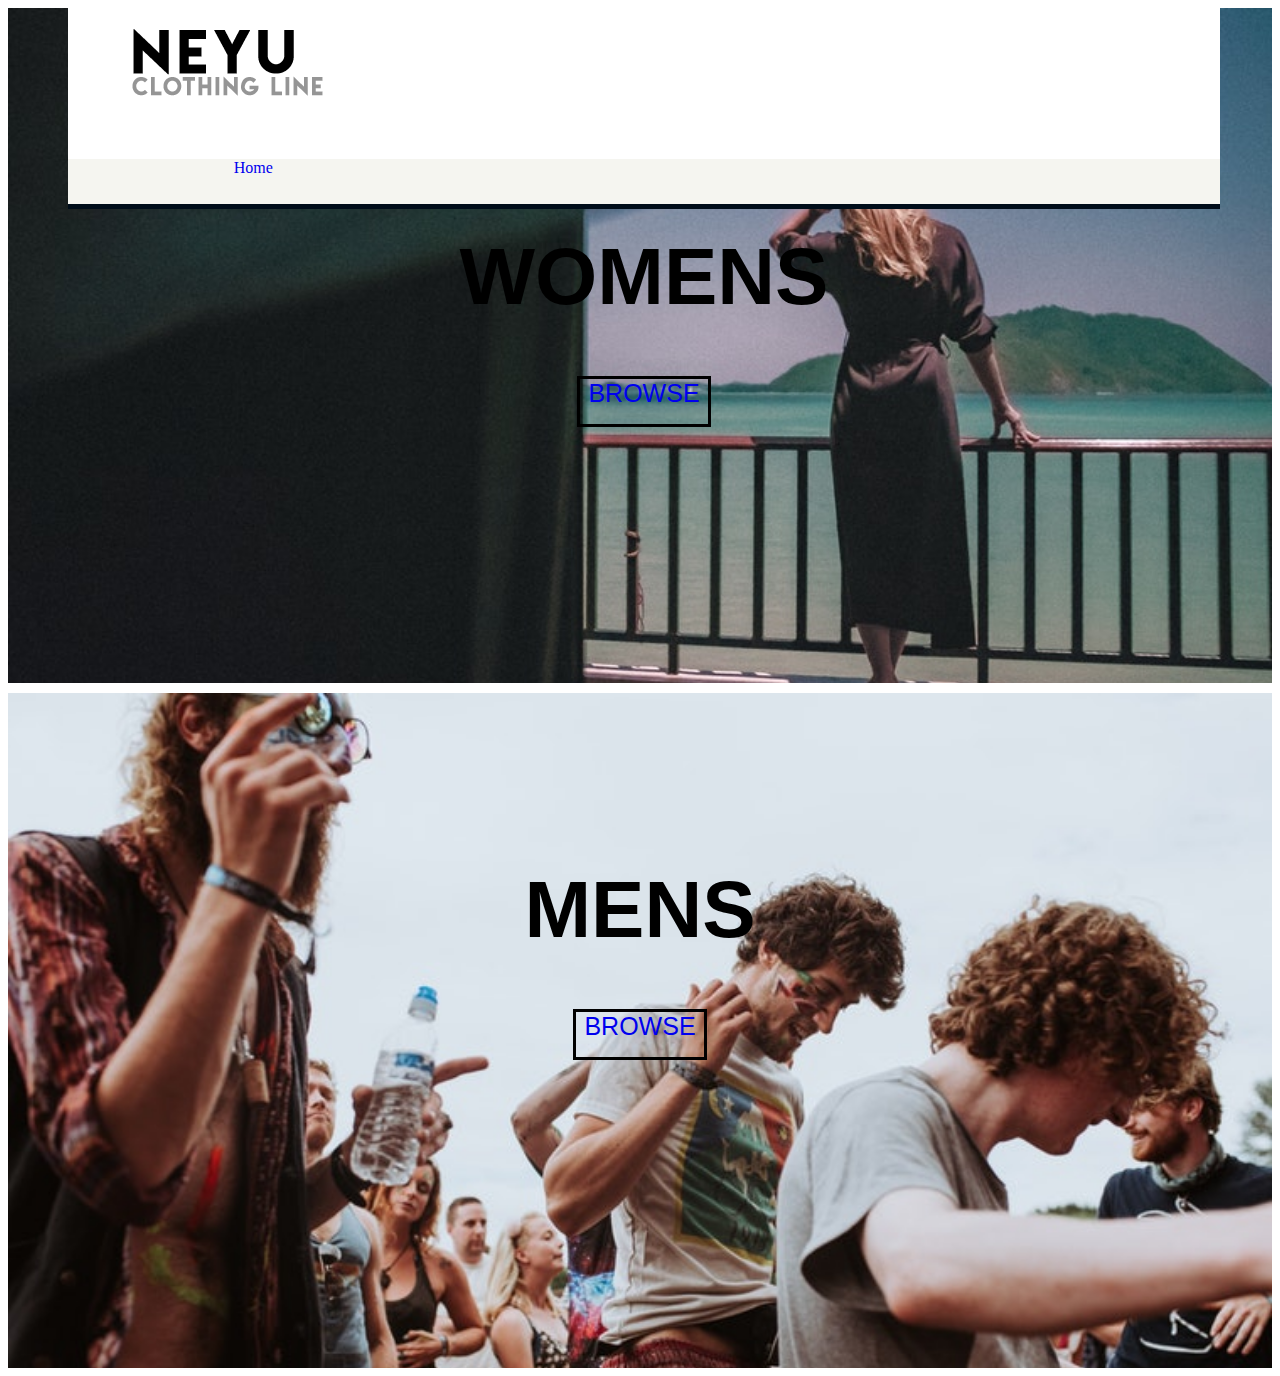
<file: Balatero Patricia Edemee/index.html>
<!DOCTYPE html>
	<html>
		<head>
			<title></title>
			<link rel="stylesheet" href="css/style.css"
		</head>
		<body>
		<div class="showcase">
		<div class="lalang">
			<div class="header">
				<div class="logo"></div>
				<br>
				</div>
				<div class="te">
				
					<ul>
						<li class="home1"><a href="index.html">Home</a></li>
						
						
						
					</ul>
					<h1>WOMENS</h1>
					<div class="button" a href="index2.html">
						<span><a href="index2.html"> BROWSE</a> </span>
					
					</div>
				</div>
			</div>
			</div>
		
			<div class="sh2">
				<div></div>
				<div class="txt">
					<h1>MENS</h1>
					<div class="button" a href="index3.html">
					<span><a href="index3.html"> BROWSE </a> </span>
					</div>
				</div>
			</div>
		</body>
	</html>
</file>
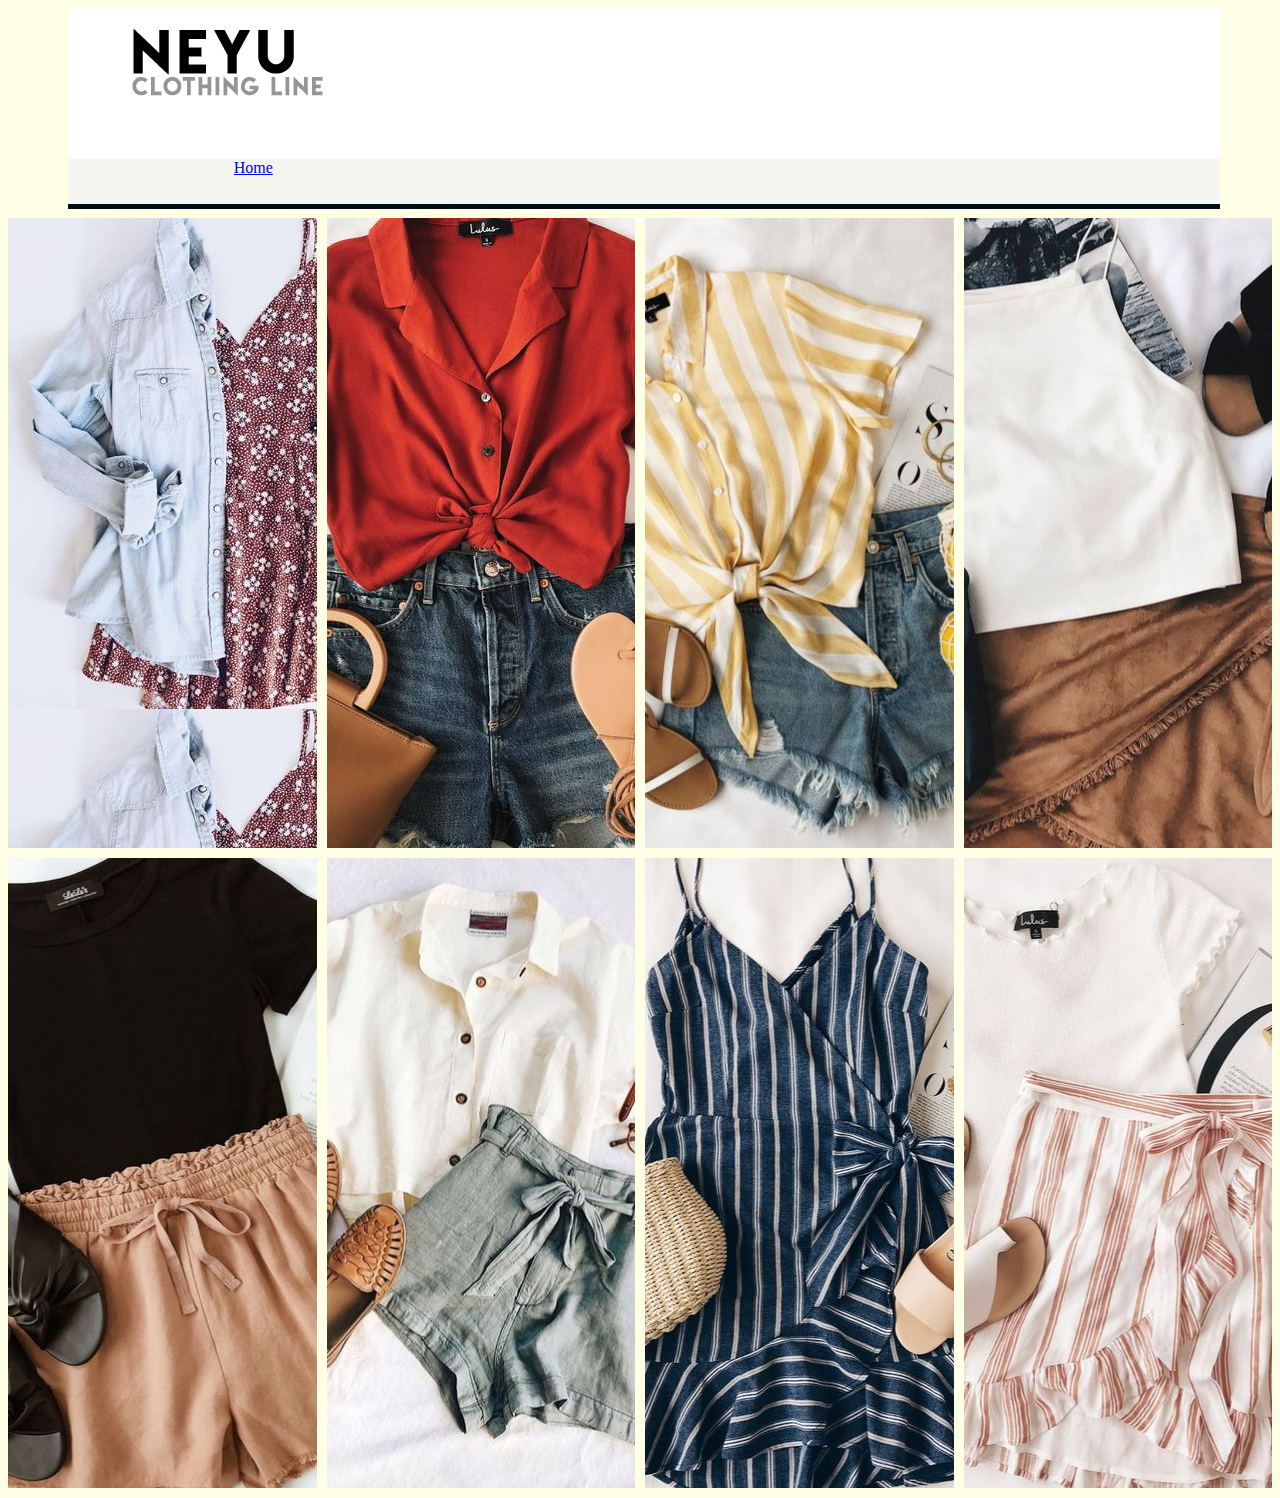
<file: Balatero Patricia Edemee/index2.html>
<!DOCTYPE html>
<html>
	<head>
		<link rel="stylesheet" href="css2/style2.css">
	</head>
	<body>
				<div class="showcase">
		<div class="lalang">
			<div class="header">
				<div class="logo"></div>
				<br>
				</div>
				<div class="te">
				
					<ul>
						<li class="home1"><a href="index.html">Home</a></li>
						
						
						
					</ul>
					
					</div>
				</div>
			</div>
			<div class="container2">
				<div class="image2"></div>
				<div class="image3"></div>
				<div class="image4"></div>
				<div class="image5"></div>
			</div>
			<div class="container3">
				<div class="image6"></div>
				<div class="image7"></div>
				<div class="image8"></div>
				<div class="image9"></div>
			</div>
	</body>
</html>
</file>
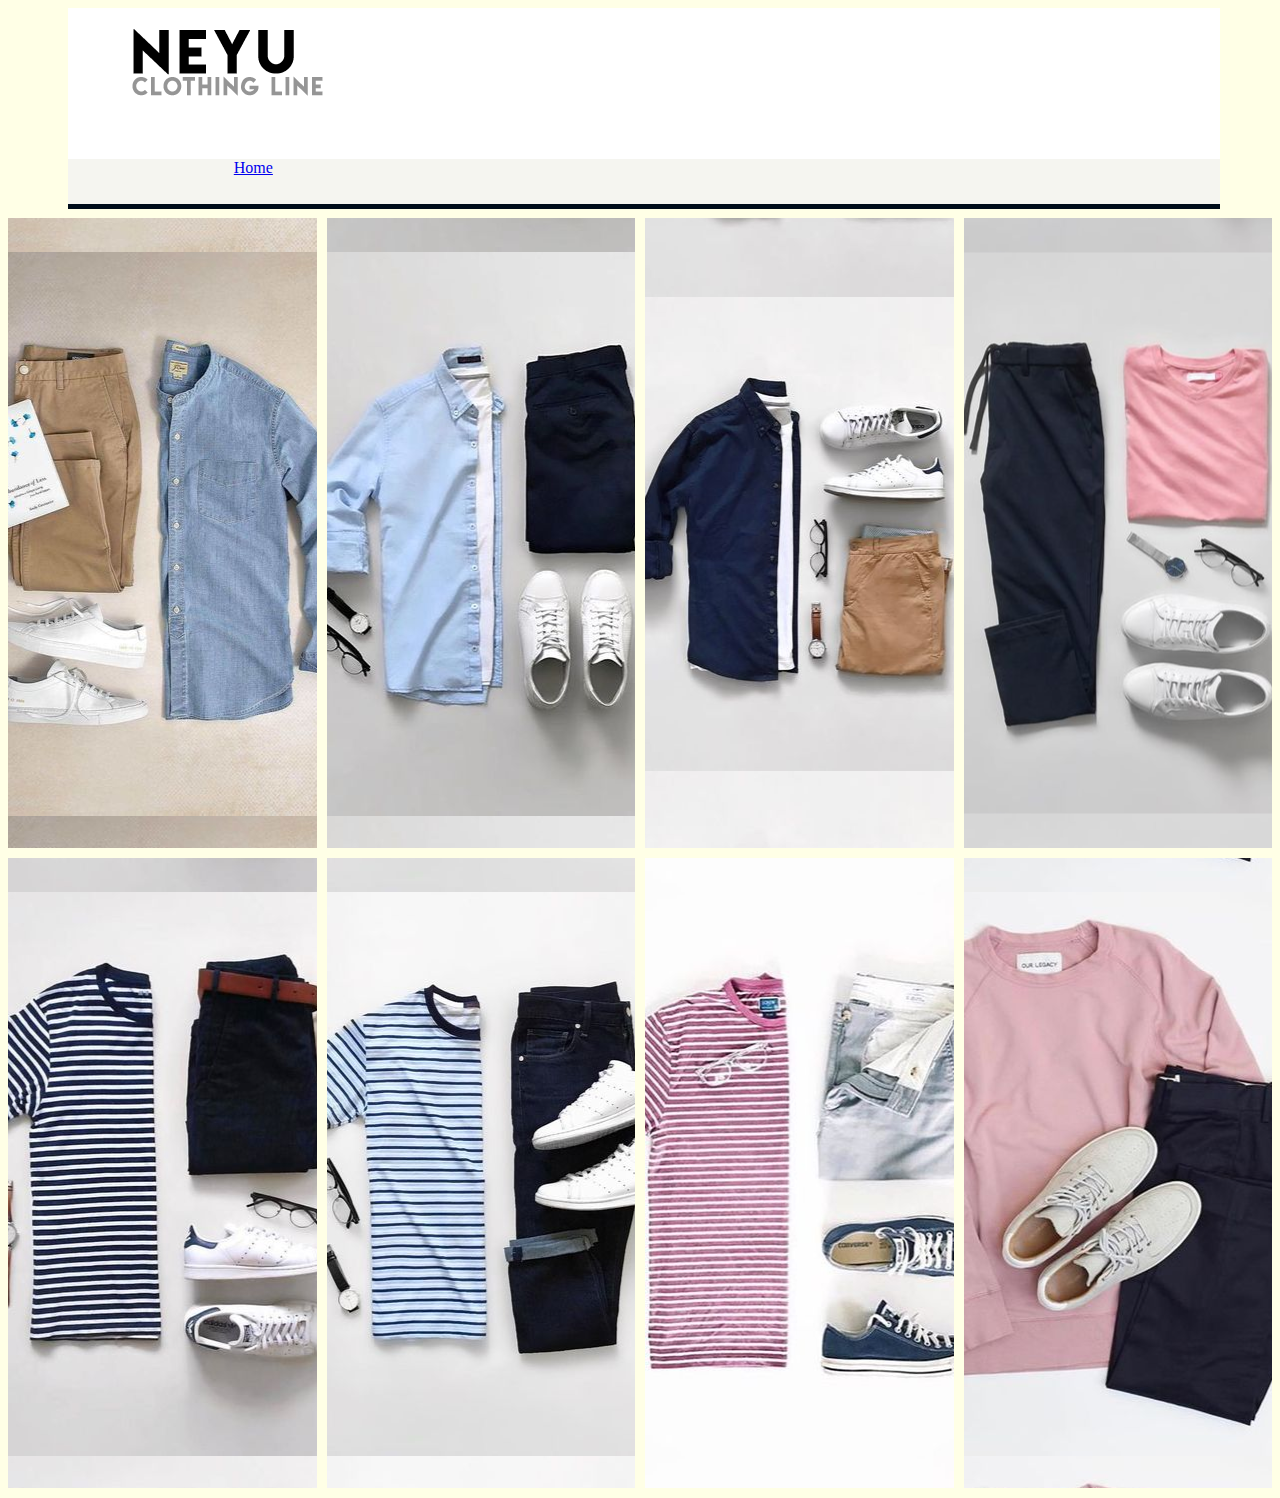
<file: Balatero Patricia Edemee/index3.html>
<!DOCTYPE html>
<html>
	<head>
		<link rel="stylesheet" href="css3/style3.css">
	</head>
	<body>
				<div class="showcase">
		<div class="lalang">
			<div class="header">
				<div class="logo"></div>
				<br>
				</div>
				<div class="te">
				
					<ul>
						<li class="home1"><a href="index.html">Home</a></li>
						
			
						
					</ul>
					
					</div>
				</div>
			</div>
			<div class="containerw">
				<div class="imageq"></div>
				<div class="imagew"></div>
				<div class="imagee"></div>
				<div class="imager"></div>
			</div>
			<div class="containerx">
				<div class="imaget"></div>
				<div class="imagey"></div>
				<div class="imageu"></div>
				<div class="imagei"></div>
			</div>
	</body>
</html>
</file>
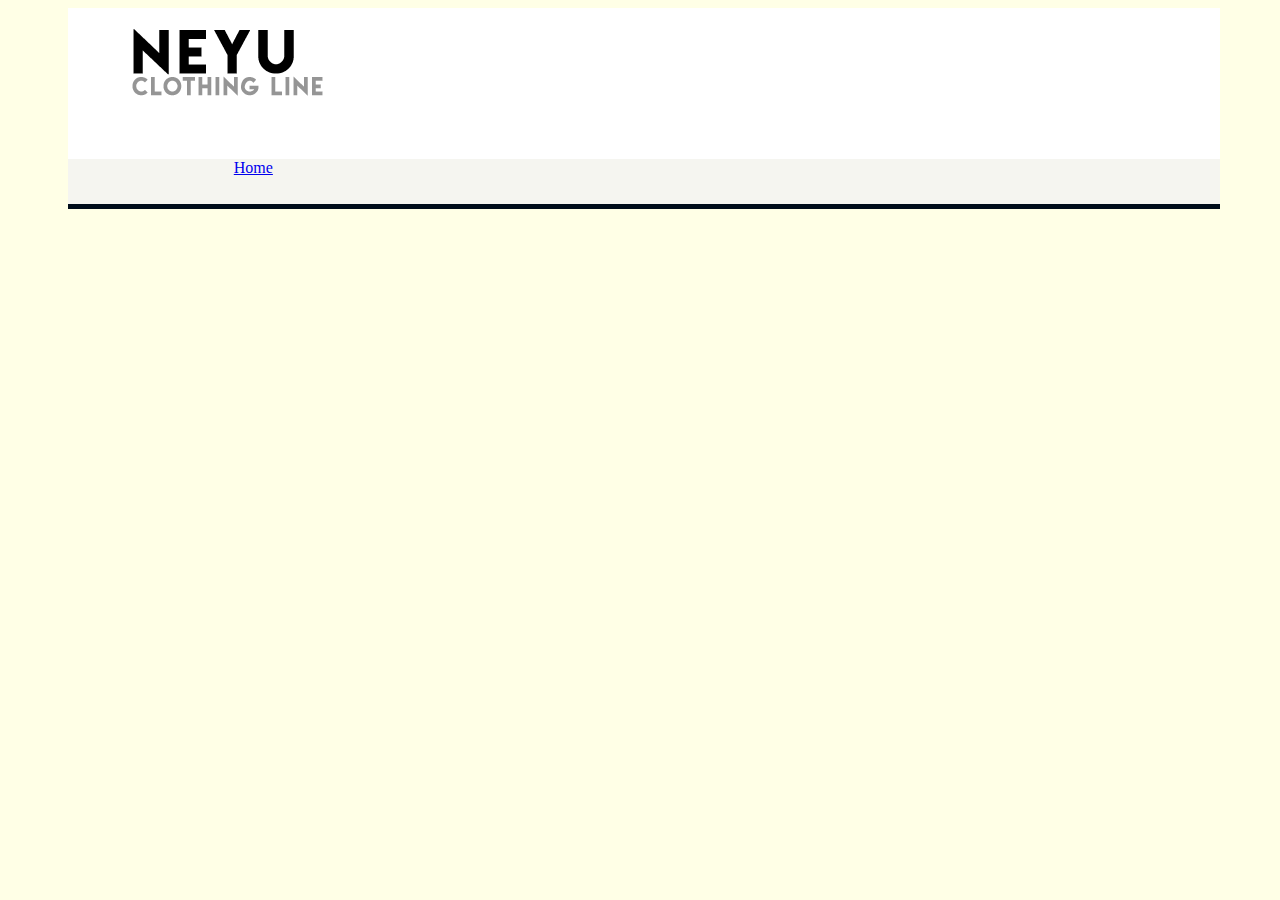
<file: Balatero Patricia Edemee/index4.html>
<!DOCTYPE html>
<html>
	<head>
		<link rel="stylesheet" href="css4/style4.css">
	</head>
	<body>
				<div class="showcase">
		<div class="lalang">
			<div class="header">
				<div class="logo"></div>
				<br>
				</div>
				<div class="te">
				
					<ul>
						<li class="home1"><a href="index.html">Home</a></li>
						
						
					</ul>
					
					</div>
				</div>
			</div>
			<div class="b">
			
			
	</body>
	</html>
</file>
<file: Balatero Patricia Edemee/css/style.css>
body{
	font-color: #000d1a;
	font-family: arial;
}


.header {
	display: grid;
	grid-template-columns: 1fr 4fr;
	grid-gap: 2px;
	height: 15vh;
	
	margin-bottom: 10px;
}

.logo {
	
	
	height: 15vh;
	width: 20vw;
	margin-left: 30px;
	background-image: url(../images/lugu.png);
}

.menu {
	margin-top: auto;
	margin-bottom: auto;
}

.home1{
	list-style: none;
	
	text-align: center;
	font-family: trebuchet MS;
	grid-gap: 5px;
	
	color: black;
}
.home2{
	list-style: none;
	
	text-align: center;
	font-family: trebuchet MS;
	grid-gap: 5px;
	
	color: black;
}
.home3{
	list-style: none;
	
	text-align: center;
	font-family: trebuchet MS;
	grid-gap: 5px;
	
	color: black;
}

ul {
	padding: 0px;
	display: grid;
	grid-gap: 20px;
	grid-template-columns: repeat(3,1fr);
}

.lalang{
	height: 20vh;
	width: 90vw;
	background: white;
	margin: 0px 0px 30px 60px;

}

.te{
	height: 5vh;
	width: 90vw;
	
	background: #f5f5f0;
	border-bottom: 5px solid #000d1a;
}

.showcase{
		height: 75vh;
	background-image: url(../images/18.jpg);
	background-repeat: no-repeat;
	background-size: cover;
}

h1{
	font-size: 80px;
	text-align: center;

}

.button{
	height: 5vh;
	width: 10vw;
	border: 3px solid black;
	text-align: center;
	margin: 50px auto;
	font-size: 25px;

}

.sh2{
		height: 75vh;
	background-image: url(../images/21.jpg);
	background-repeat: no-repeat;
	background-size: cover;
	margin-top: 10px;
	

	}
	
.txt{
  position: absolute;
  left: 0;
  top: 90%;
  width: 100%;
  text-align: center;
  font-size: 18px;
}

a{
	text-decoration: none;
	
}
</file>
<file: Balatero Patricia Edemee/css2/style2.css>
body{
	background:#ffffe6;
}


.header {
	display: grid;
	grid-template-columns: 1fr 4fr;
	grid-gap: 2px;
	height: 15vh;
	
	margin-bottom: 10px;
}

.logo {
	
	
	height: 15vh;
	width: 20vw;
	margin-left: 30px;
	background-image: url(../images/lugu.png);
}

.menu {
	margin-top: auto;
	margin-bottom: auto;
}

li{
	text-decoration: none;
}
.home1{
	list-style: none;
	text-decoration:none;
	text-align: center;
	font-family: trebuchet MS;
	grid-gap: 5px;
	
	color: black;
}
.home2{
	list-style: none;
	text-decoration:none;
	text-align: center;
	font-family: trebuchet MS;
	grid-gap: 5px;
	
	color: black;
}
.home3{
	list-style: none;
	text-decoration:none;
	text-align: center;
	font-family: trebuchet MS;
	grid-gap: 5px;
	
	color: black;
}

ul {
	padding: 0px;
	display: grid;
	grid-gap: 20px;
	grid-template-columns: repeat(3,1fr);
}

.lalang{
	height: 20vh;
	width: 90vw;
	background: white;
	margin: 0px 0px 30px 60px;

}

.te{
	height: 5vh;
	width: 90vw;
	
	background: #f5f5f0;
	border-bottom: 5px solid #000d1a;
}


.container2 {
	height: 70vh;
	
	display: grid;
	grid-template-columns: repeat(4,1fr);
	grid-gap: 10px;
	margin-bottom: 10px;

}
.image2 {
	
	background-image: url(../images/s.jpg);
	
}

.image3 {
	
	background-image: url(../images/a.jpg);
	background-position: center;
}
.image4 {
	
	background-image: url(../images/d.jpg);
	background-position: center;
	
}
.image5 {
	background-position: center;
	background-image: url(../images/g.jpg);
	
	
}

.container3 {
	height: 70vh;
	
	display: grid;
	grid-template-columns: repeat(4,1fr);
	grid-gap: 10px;
	margin-bottom: 10px;
}

.image6 {
	
	background-image: url(../images/q.jpg);
	background-position: center;
}
.image7 {
	
	background-image: url(../images/w.jpg);
	background-position: center;
}
.image8 {
	
	background-image: url(../images/e.jpg);
	background-position: center;
}
.image9 {
	
background-image: url(../images/r.jpg);
background-position: center;
}
</file>
<file: Balatero Patricia Edemee/css3/style3.css>
body{
	background:#ffffe6;
}


.header {
	display: grid;
	grid-template-columns: 1fr 4fr;
	grid-gap: 2px;
	height: 15vh;
	
	margin-bottom: 10px;
}

.logo {
	
	
	height: 15vh;
	width: 20vw;
	margin-left: 30px;
	background-image: url(../images/lugu.png);
}

.menu {
	margin-top: auto;
	margin-bottom: auto;
}

li{
	text-decoration: none;
}
.home1{
	list-style: none;
	text-decoration:none;
	text-align: center;
	font-family: trebuchet MS;
	grid-gap: 5px;
	
	color: black;
}
.home2{
	list-style: none;
	text-decoration:none;
	text-align: center;
	font-family: trebuchet MS;
	grid-gap: 5px;
	
	color: black;
}
.home3{
	list-style: none;
	text-decoration:none;
	text-align: center;
	font-family: trebuchet MS;
	grid-gap: 5px;
	
	color: black;
}

ul {
	padding: 0px;
	display: grid;
	grid-gap: 20px;
	grid-template-columns: repeat(3,1fr);
}

.lalang{
	height: 20vh;
	width: 90vw;
	background: white;
	margin: 0px 0px 30px 60px;

}

.te{
	height: 5vh;
	width: 90vw;
	
	background: #f5f5f0;
	border-bottom: 5px solid #000d1a;
}

.imageq {
	
	background-image: url(../images/m.jpg);
	background-position: center;
}
.imagew {
	
	background-image: url(../images/n.jpg);
	background-position: center;
}
.imagee {
	
	background-image: url(../images/b.jpg);
	background-position: center;
}
.imager {
	
	background-image: url(../images/v.jpg);
	background-position: center;
}
.containerw {
	height: 70vh;
	
	display: grid;
	grid-template-columns: repeat(4,1fr);
	grid-gap: 10px;
	margin-bottom: 10px;

}
.imaget {
	
	background-image: url(../images/h.jpg);
	background-position: center;
}
.imagey {
	
	background-image: url(../images/mn.jpg);
	background-position: center;
}
.imageu {
	
	background-image: url(../images/bv.jpg);
	background-position: center;
}
.imagei {
	
	background-image: url(../images/l.jpg);
	background-position: center;
}
.containerx {
	height: 70vh;
	
	display: grid;
	grid-template-columns: repeat(4,1fr);
	grid-gap: 10px;
	margin-bottom: 10px;
</file>
<file: Balatero Patricia Edemee/css4/style4.css>
body{
	background:#ffffe6;
}


.header {
	display: grid;
	grid-template-columns: 1fr 4fr;
	grid-gap: 2px;
	height: 15vh;
	
	margin-bottom: 10px;
}

.logo {
	
	
	height: 15vh;
	width: 20vw;
	margin-left: 30px;
	background-image: url(../images/lugu.png);
}

.menu {
	margin-top: auto;
	margin-bottom: auto;
}

li{
	text-decoration: none;
}
.home1{
	list-style: none;
	text-decoration:none;
	text-align: center;
	font-family: trebuchet MS;
	grid-gap: 5px;
	
	color: black;
}
.home2{
	list-style: none;
	text-decoration:none;
	text-align: center;
	font-family: trebuchet MS;
	grid-gap: 5px;
	
	color: black;
}
.home3{
	list-style: none;
	text-decoration:none;
	text-align: center;
	font-family: trebuchet MS;
	grid-gap: 5px;
	
	color: black;
}

ul {
	padding: 0px;
	display: grid;
	grid-gap: 20px;
	grid-template-columns: repeat(3,1fr);
}

.lalang{
	height: 20vh;
	width: 90vw;
	background: white;
	margin: 0px 0px 30px 60px;

}

.te{
	height: 5vh;
	width: 90vw;
	
	background: #f5f5f0;
	border-bottom: 5px solid #000d1a;
}
</file>
